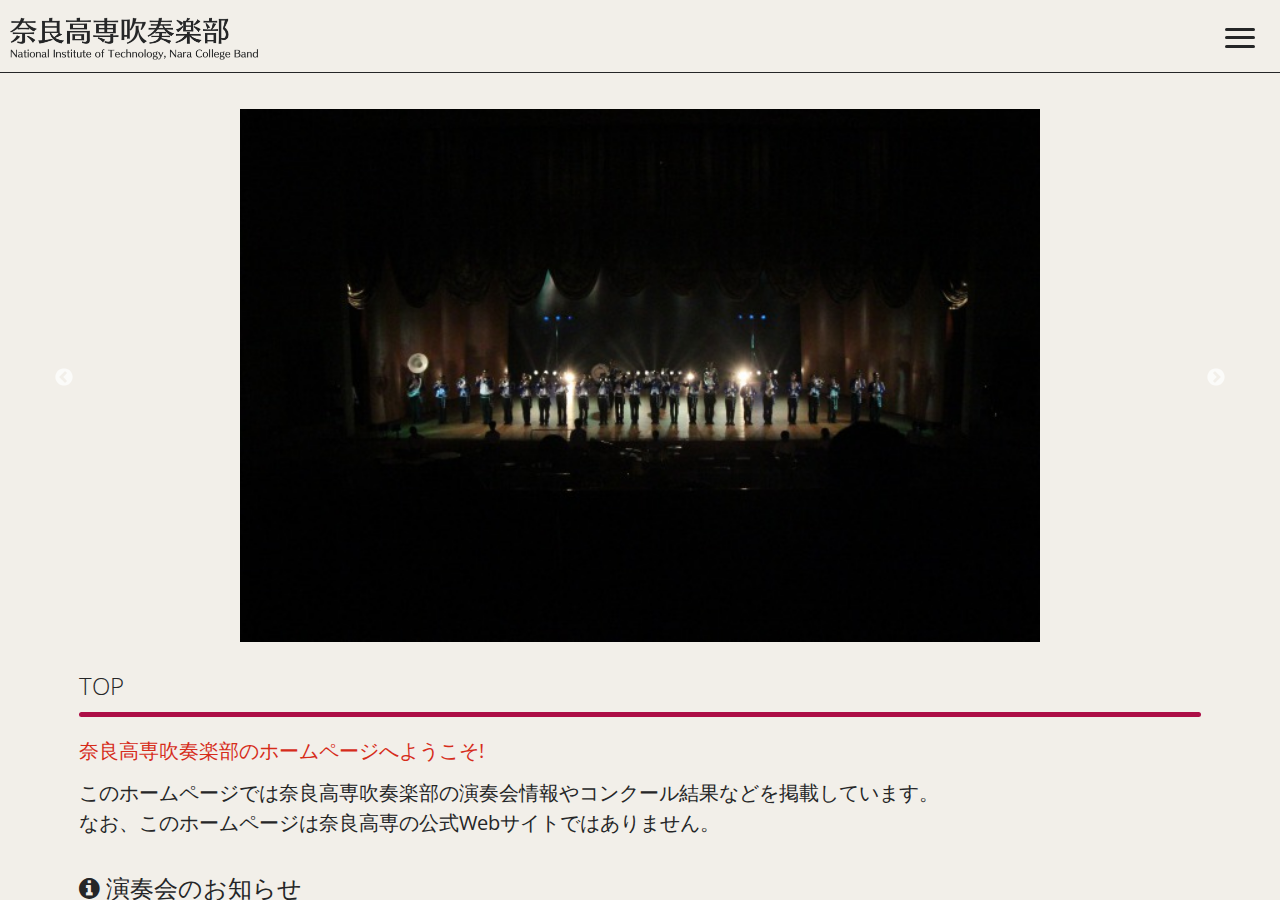
<file: index.html>
<!DOCTYPE html>
<html lang="ja">
    <head>
        <meta charset="utf-8">
        <!-- <base href="https://nitncwind.org/"> -->
        <meta http-equiv="X-UA-Compatible" content="IE=edge">
        <meta name="viewport" content="width=device-width, initial-scale=1">
        <!-- The above 3 meta tags *must* come first in the head; any other head content must come *after* these tags -->
        <title>奈良高専吹奏楽部</title>

        <!-- Bootstrap -->
        <link href="css/bootstrap.css" rel="stylesheet">

        <!-- custom css -->
        <link href="css/style.css" rel="stylesheet">

        <!-- Font Awesome(CDN) -->
        <link href="https://stackpath.bootstrapcdn.com/font-awesome/4.7.0/css/font-awesome.min.css" rel="stylesheet">
        
        <!-- JS -->
        <link rel="stylesheet" type="text/css" href="js/slick/slick.css"/>
		<link rel="stylesheet" href="js/slick/slick-theme.css" type="text/css">
        <!-- <script type="text/javascript" src="http://code.jquery.com/jquery-3.1.0.min.js"></script> -->

        
        <!-- HTML5 shim and Respond.js for IE8 support of HTML5 elements and media queries -->
        <!-- WARNING: Respond.js doesn't work if you view the page via file:// -->
        <!--[if lt IE 9]>
        <script src="https://oss.maxcdn.com/html5shiv/3.7.3/html5shiv.min.js"></script>
        <script src="https://oss.maxcdn.com/respond/1.4.2/respond.min.js"></script>
        <![endif]-->
    </head>
    <body>
        <link href='https://fonts.googleapis.com/css?family=Open+Sans:400,700' rel='stylesheet' type='text/css'>
        <div class="menu-screen">
            <div class="menu-navbar"></div>
            <div class="list">
                <div class="item col-lg-12">
                    <div class="contents-main">
                        <div class="col-lg-12">
                            <ul class="slider">
                                <li><img class="img-fluid" src="img/top/top1.JPG"></a></li>
                                <li><img class="img-fluid" src="img/top/top2.JPG"></a></li>
                                <li><img class="img-fluid" src="img/top/top3.JPG"></a></li>
                            </ul>
                            <h3>TOP</h3>
                            <span></span>
                            <p class="text-danger">奈良高専吹奏楽部のホームページへようこそ!</p>
                            <p>
                                このホームページでは奈良高専吹奏楽部の演奏会情報やコンクール結果などを掲載しています。
                                <br>なお、このホームページは奈良高専の公式Webサイトではありません。
                            </p>
                        </div>
                            <br>
                        <div class="col-lg-12">
                            <h3><div class="fa fa-info-circle fw"></div> 演奏会のお知らせ</h3>
                            <span></span>
                            <div class="custom-column">
                                <!-- <h4><i class="fa fa-music fw"></i> 第51回定期演奏会</h4><br> -->
                                <div class="panel panel-info">
                                    <!-- <div class="panel-heading"> -->
                                        <h3><i class="fa fa-music fw"></i> 第51回定期演奏会</h3>
                                    <!-- </div> -->
                                    <div class="panel-body">
                                        <div class="col-lg-4">
                                            <h4>日時：2018年9月15日(土)<br>&emsp;&emsp;&emsp;17:30開場</h4><br>
                                            <h4>入場料：<strong>無料</strong></h4><br>
                                            <h4>会場：DMG MORIやまと郡山城ホール</h4>
                                        </div>
                                        <div class="col-lg-8">
                                            <iframe src="https://www.google.com/maps/embed?pb=!1m18!1m12!1m3!1d3282.115068578407!2d135.78008986336684!3d34.65179681599424!2m3!1f0!2f0!3f0!3m2!1i1024!2i768!4f13.1!3m3!1m2!1s0x60013a8d2ee4af33%3A0x7633409ce16f37a5!2zRE1HIE1PUkkg44KE44G-44Go6YOh5bGx5Z-O44Ob44O844Or!5e0!3m2!1sja!2sjp!4v1523313827674" width="100%" height="450" frameborder="0" style="border:0" allowfullscreen></iframe>
                                        </div>
                                        <!-- <div class="col-lg-4">
                                            <img src="img/50th.jpg">
                                        </div> -->
                                    </div>
                                </div>
                            </div>
                        </div>
                            <br>
                        <div class="row">
                            <div class="col-lg-6">
                                <h3><i class="fa fa-twitter fw"></i> Twitter</h3>
                                <span></span><br>
                                <a class="twitter-timeline" height="600px"data-border-color="#0000cd" href="https://twitter.com/NITNC_Band">Tweets by NITNC_Band</a> <script async src="https://platform.twitter.com/widgets.js" charset="utf-8"></script>
                            </div>
                            <div class="col-lg-6">
                                <h3><i class="fa fa-envelope fw"></i> 更新情報</h3>
                                <span></span><br>
                                <div class="bs-component">
                                    <div class="list-group">
                                        <div class="list-group-item">
                                            <h4 class="list-group-item-heading">2018/05/10</h4>
                                            <p class="list-group-item-text">サイトをリニューアルしました</p>
                                        </div>
                                        <div class="list-group-item">
                                            <h4 class="list-group-item-heading">2017/05/31</h4>
                                            <p class="list-group-item-text">Twitter,Concertsを更新しました</p>
                                        </div>
                                        <div class="list-group-item">
                                            <h4 class="list-group-item-heading">2017/04/10</h4>
                                            <p class="list-group-item-text">Home,Concertsを更新しました</p>
                                        </div>
                                        <div class="list-group-item">
                                            <h4 class="list-group-item-heading">2017/03/31</h4>
                                            <p class="list-group-item-text">Concertsを更新しました</p>
                                        </div>
                                        <div class="list-group-item">
                                            <h4 class="list-group-item-heading">2017/03/27</h4>
                                            <p class="list-group-item-text">Home,Concertsを更新しました</p>
                                        </div>
                                    </div>
                                </div>
                            </div>
                        </div>
                        <br>
                    </div>

                    <!-- footer -->
                    <!-- 西暦取得(JavaScript) -->
                    <script>
                        var now = new Date();
                        var year = now.getFullYear();
                    </script>
                    <div class="col-lg-12">
                    <footer class="footer">
                        <div class="container">
                            <span class="text-muted">
                                &copy;2014-<script>document.write(year);</script> 奈良高専吹奏楽部
                            </span>
                            
                        </div>
                    </footer>
                </div>

                </div>
                
                <div class="title-logo">
                    <a href="/"><img src="img/logo2.png"></a>
                </div>
            </div>
            <div class="circle"></div>
            <div class="menu">
                <ul>
                    <li><a class="link" href="index.html">HOME</a></li>
                    <li><a class="link" href="about.html">About</a></li>
                    <li><a class="link" href="concours.html">Concours</a></li>
                    <li><a class="link" href="link.html">Link</a></li>
                </ul>
            </div>                  
            <div class="menu-burger">
                <div class="x"></div>
                <div class="y"></div>
                <div class="z"></div>
            </div>
            

        </div>
        <br><br><br><br><br><br>
    

        <!-- JavaScript -->
        <script src="https://ajax.googleapis.com/ajax/libs/jquery/3.1.0/jquery.min.js"></script>
        <!-- <script type="text/javascript" src="https://code.jquery.com/jquery-3.1.0.min.js"></script> -->
        <!-- <script src="slick.js" type="text/javascript"></script> -->
        <script src="js/script.js"></script>
        <script type="text/javascript" src="js/slick/slick.min.js"></script>
        <script src="js/bootstrap.min.js"></script>
    </body>
    <!-- <script src="js/script_images.js"></script> -->
    <script type="text/javascript">
        $(document).ready(function(){
            $('.slider').slick({
                // アクセシビリティ。左右ボタンで画像の切り替えをできるかどうか
                accessibility: true,
                // 自動再生。trueで自動再生される。
                autoplay: true,
                // 自動再生で切り替えをする時間
                autoplaySpeed: 3000,
                // 自動再生や左右の矢印でスライドするスピード
                speed: 400,
                // 切り替えのアニメーション。ease,linear,ease-in,ease-out,ease-in-out
                cssEase: 'ease',
            });
        });
    </script>

    <!-- jQuery (necessary for Bootstrap's JavaScript plugins) -->
    <!-- <script src="https://ajax.googleapis.com/ajax/libs/jquery/1.12.4/jquery.min.js"></script> -->
    <!-- Include all compiled plugins (below), or include individual files as needed -->
    <!-- <script src="js/bootstrap.min.js"></script> -->
  </body>
</html>
</file>
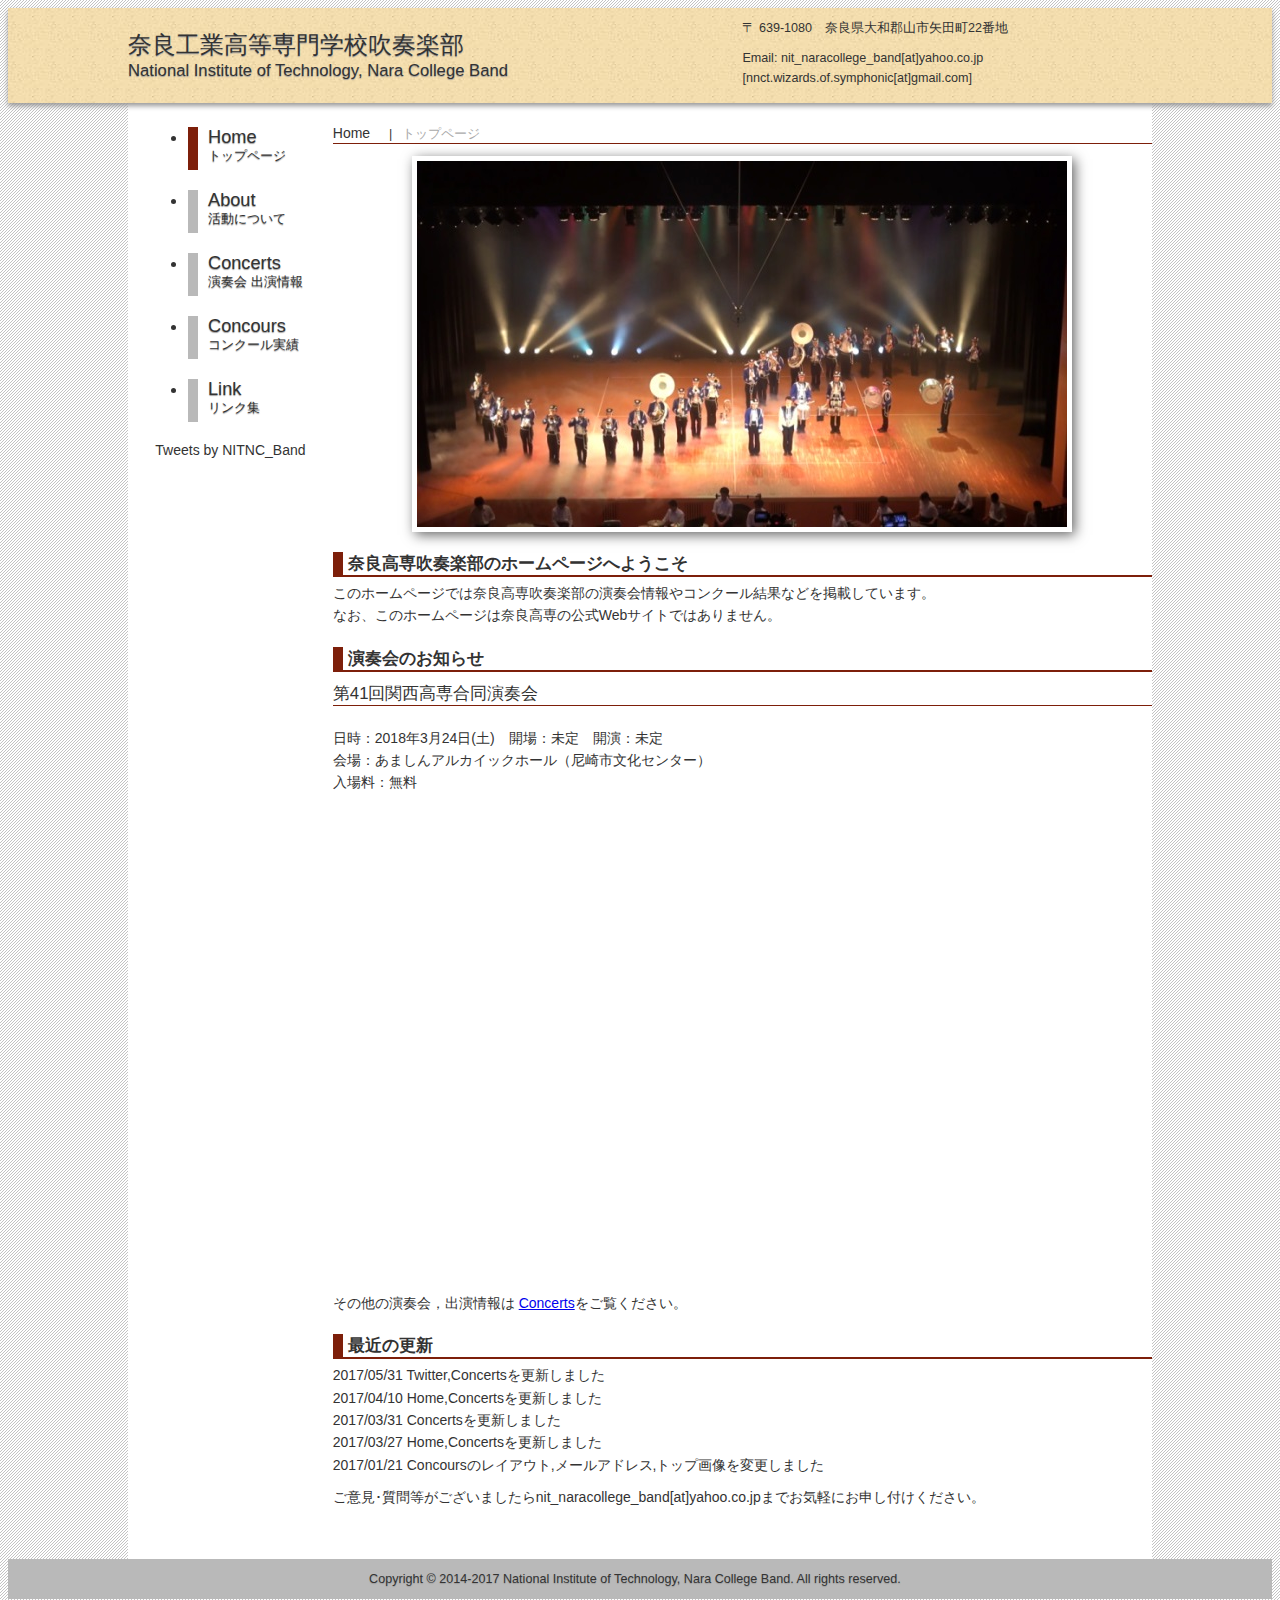
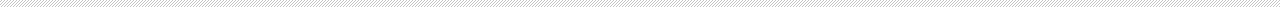
<file: old/gen1/index.html>
﻿<!DOCTYPE html PUBLIC "-//W3C//DTD XHTML 1.0 Strict//EN" "http://www.w3.org/TR/xhtml1/DTD/xhtml1-strict.dtd">
<html xmlns="http://www.w3.org/1999/xhtml">
	<head>
		<meta name="description" content="こちらは国立奈良工業高等専門学校吹奏楽部のホームページです。このホームページは奈良高専の公式Webサイトではありません。" />
		<meta name="keywords" content="奈良高専吹奏楽部,奈良高専,国立奈良工業高等専門学校,高専,吹奏楽部,nnct,nnctwind,nit-nara" />
		<meta http-equiv="content-type" content="text/html; charset=utf-8" />
		<title>奈良高専吹奏楽部</title>
		<link rel="stylesheet" type="text/css" href="http://yui.yahooapis.com/3.14.1/build/cssreset/cssreset-min.css" />
		<link href="css/style.css" rel="stylesheet" type="text/css"/>
	</head>
	<body>
		<div id="headbg">
			<div id="header">
				<div id="logo">
					<a href="index.html"><h1>奈良工業高等専門学校吹奏楽部 
						<span>National Institute of Technology, Nara College Band</span>
					</h1></a>
				</div>
				<div id="address">
					<p>&#12306 639-1080　奈良県大和郡山市矢田町22番地 </p>
					<p>Email: nit_naracollege_band[at]yahoo.co.jp  [nnct.wizards.of.symphonic[at]gmail.com]</p>
				</div>
			</div>
		</div>
		<div id="wrapper">
            <div id="menu">
				<ul>
					<li class="current">
						<a href="index.html">Home
							<span>トップページ</span>
						</a>
					</li>
					<li>
						<a href="about.html">About
							<span>活動について</span>
						</a>
					</li>
					<li>
						<a href="concerts.html">Concerts
							<span>演奏会 出演情報</span>
						</a>
					</li>
					<li>
						<a href="concours.html">Concours
							<span>コンクール実績</span>
						</a>
					</li>
					<!--<li>
						<a href="schedule.html">Schedule
							<span>今後の予定</span>
						</a>
					</li>-->
					<li>
						<a href="link.html">Link
							<span>リンク集</span>
						</a>
					</li>
				</ul>
                                <a class="twitter-timeline" height="600px"data-border-color="#0000cd" href="https://twitter.com/NITNC_Band">Tweets by NITNC_Band</a> <script async src="//platform.twitter.com/widgets.js" charset="utf-8"></script>
                                
                        
			</div>
			<div id="main">
               	<h2>Home
					<span>トップページ</span>
				</h2>
                                <img src="img/top.jpg" alt="banner" class="banner" />
				<h3>奈良高専吹奏楽部のホームページへようこそ</h3>
                                <p>このホームページでは奈良高専吹奏楽部の演奏会情報やコンクール結果などを掲載しています。<br>
				なお、このホームページは奈良高専の公式Webサイトではありません。</p>
                                <p>
                                </p>



				<h3>演奏会のお知らせ</h3>

				<h4>第41回関西高専合同演奏会</h4><br>
				<p>日時：2018年3月24日(土)　開場：未定　開演：未定<br />
				会場：あましんアルカイックホール（尼崎市文化センター）<br>
 			 	入場料：無料<br>
				</p>
				<iframe src="https://www.google.com/maps/embed?pb=!1m18!1m12!1m3!1d3279.3681724646794!2d135.4182049508579!3d34.72111298033323!2m3!1f0!2f0!3f0!3m2!1i1024!2i768!4f13.1!3m3!1m2!1s0x6000efa894acb11b%3A0x13106ba6f6befe8f!2z5YWs55uK6LKh5Zuj5rOV5Lq65bC85bSO5biC57eP5ZCI5paH5YyW44K744Oz44K_44O8!5e0!3m2!1sja!2sjp!4v1490857371462" width="640" height="480" frameborder="0" style="border:0" allowfullscreen></iframe>
                                <br />
				<p>その他の演奏会，出演情報は <a href="concerts.html">Concerts</a>をご覧ください。</p>





		<h3>最近の更新</h3>
		<p>
		2017/05/31 Twitter,Concertsを更新しました<br>
                2017/04/10 Home,Concertsを更新しました<br>
                2017/03/31 Concertsを更新しました<br />
                2017/03/27 Home,Concertsを更新しました<br />
                2017/01/21 Concoursのレイアウト,メールアドレス,トップ画像を変更しました<br />
                <!--
		2016/08/28 Home,Concerts,Concoursを更新しました<br />	
		2016/07/19 Concertsを更新しました<br />	
		2016/04/13 Home,Concertsを更新しました<br />
		2016/03/04 第39回関西高専合同演奏会の情報を追加しました<br />
		2015/09/10 Concoursを更新しました<br />
		2015/08/05 Home,Concerts,Linkを更新しました
		2015/04/11 サーバを移行しました<br />
		2014/11/27 Scheduleを更新しました<br />
		2014/10/13 Scheduleを更新しました
		2014/08/10 About,Concerts,Concours,Scheduleを更新しました<br />
		2014/06/24 第47回定期演奏会の情報を追加しました<br />
		2014/06/06 Scheduleを更新しました<br />
		2014/05/06 Scheduleを更新しました<br />
		2014/04/24 サイトのリニューアルを行いました<br />
                -->
		</p>
				<p>ご意見･質問等がございましたらnit_naracollege_band[at]yahoo.co.jpまでお気軽にお申し付けください。</p>
			</div>
		</div>
		<div id="footbg">
			<div id="footer">
				<p>Copyright © 2014-2017 National Institute of Technology, Nara College Band. All rights reserved.</p>
			</div>
		</div>
	</body>
</html>
</file>
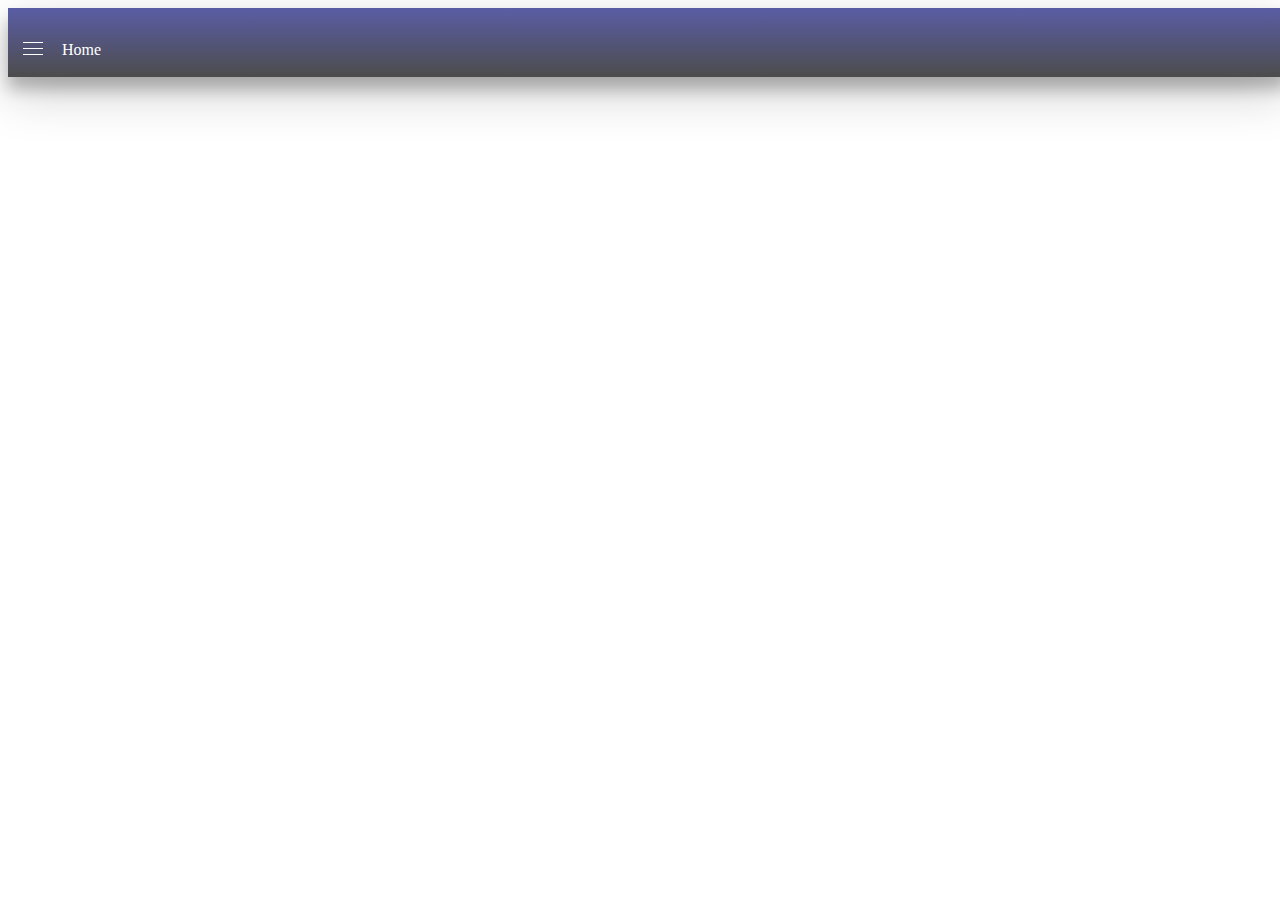
<file: t.html>
<!DOCTYPE html>
<html lang="en">
<head>
    <meta charset="UTF-8">
    <meta name="viewport" content="width=device-width, initial-scale=1.0">
    <meta http-equiv="X-UA-Compatible" content="ie=edge">
    <title>Document</title>

    <!-- <script src="js/script.js"></script> -->
    
    <style>
    body {
  /* background: teal; */
  height: 100%;
  width: 100%;
  font: 300 18px/18px Roboto
}

*,
:after,
:before {
  box-sizing: border-box
}

.clearfix:after,
.clearfix:before {
  content: '';
  display: table
}

.clearfix:after {
  clear: both;
  display: block
}

.mobile-wrap {
  margin: auto;
  /* width: 300px; */
  /* height: 534px; */
  width: 100%;
  height: 100%;
  overflow: hidden;
  position: relative;
  background: url(https://raw.githubusercontent.com/khadkamhn/secret-project/master/img/background.jpg) center no-repeat;
  box-shadow: 0 12px 15px 0 rgba(0, 0, 0, .24), 0 17px 50px 0 rgba(0, 0, 0, .19)
}

.mobile-wrap:before {
  top: 0;
  left: 0;
  right: 0;
  bottom: 0;
  content: '';
  position: absolute;
  background: rgba(90, 93, 165, .8);
  background: linear-gradient(to bottom, rgba(90, 93, 165, 1), rgba(0, 0, 0, .7))
}

.mobile {
  z-index: 99;
  color: #fff;
  height: 100%;
  padding: 15px;
  position: relative
}

.mobile .header {
  clear: both;
  overflow: hidden;
  padding-top: 15px;
    position:relative
}

.mobile .header>span {
  font-size: 24px;
  min-width: 24px
}

.mobile .header>.title {
  font-size: 16px;
  line-height: 24px;
  margin-left: 15px
}

.mobile .header .pull-left {
  float: left
}

.mobile .header .pull-right {
  float: right
}
.mobile .header .ion-ios-search{
    z-index:999;
    position:relative;
}

.mobile .header .ion-ios-arrow-back {
  min-width: 25px
}

.mobile .header .ion-ios-navicon>i {
  height: 1px;
  width: 20px;
  margin-top: 5px;
  background: #fff;
  position: relative;
  display: inline-block
}

.mobile .header .ion-ios-navicon>i:after,
.mobile .header .ion-ios-navicon>i:before {
  content: '';
  width: inherit;
  height: inherit;
  position: absolute;
  background: inherit
}

.mobile .header .ion-ios-navicon>i:before {
  bottom: 12px
}

.mobile .header .ion-ios-navicon>i:after {
  bottom: 6px
}
.mobile .header .search{
    right:0;
    bottom:0;
    position:absolute;
}
.mobile .header .search input{
    width:0;
    color:#fff;
    height:24px;
    border:none;
    font-size:16px;
    max-width:150px;
    font-weight:300;
    padding-right:30px;
    font-family:inherit;
    background:transparent;
    transition:all .3s ease-in-out 0s;
    border-bottom:1px solid transparent;
    -webkit-appearance:textfield;
}
.mobile .header .search input:focus{
    outline:none;
}
.mobile .header .search input::-webkit-search-decoration,
.mobile .header .search input::-webkit-search-cancel-button {
    -webkit-appearance:none;
}
.mobile .header .search .search-visible{
    width:100%;
    border-bottom-color:#aaa;
}
.nav {
  right: 15px;
  z-index: 20;
  width: 45px;
  bottom: 15px;
  height: 45px;
  display: block;
  position: absolute;
  line-height: 45px;
  border-radius: 50%;
  box-shadow: 0 0 5px 0 rgba(0, 0, 0, .75)
}

.mask {
  z-index: 21;
  color: #fff;
  width: inherit;
  height: inherit;
  cursor: pointer;
  font-size: 28px;
  text-align: center;
  border-radius: 50%;
  position: absolute;
  background: #f23363;
  transition: all .1s ease-in-out 0s
}

.nav.active .mask {
  background: #cf0e3f;
  transform: rotate(-135deg)
}

.nav:after {
  top: 0;
  left: 0;
  content: '';
  width: inherit;
  height: inherit;
  border-radius: 50%;
  position: absolute;
  background: #f23363;
  transition: all .1s ease-in-out 0s
}

.nav.active:after {
  top: -125px;
  left: -125px;
  width: 350px;
  height: 350px
}

.nav-item {
  top: 0;
  left: 0;
  z-index: 19;
  width: 45px;
  height: 45px;
  color: #fff;
  font-size: 24px;
  transform: none;
  line-height: 45px;
  border-radius: 50%;
  position: absolute;
  text-align: center;
  transition: all .3s cubic-bezier(.68, 1.55, .265, 1)
}

.nav.active .nav-count-1 {
  transform: translate(10px, -100px)
}

.nav.active .nav-count-2 {
  transform: translate(-35px, -80px)
}

.nav.active .nav-count-3 {
  transform: translate(-80px, -45px)
}

.nav.active .nav-count-4 {
  transform: translate(-100px, 0)
}

.pull-left {
  float: left
}

.pull-right {
  float: right
}

.html,
.invisible {
  display: none
}

.html.visible,
.visible {
  display: block
}

.sidebar .sidebar-content,
.sidebar .sidebar-overlay {
  top: 0;
  left: 0;
  bottom: 0;
  position: absolute;
  transition: all .3s ease-in-out 0s
}

.sidebar .sidebar-overlay {
  right: 0;
  opacity: 0;
  width: 100%;
  z-index: 999;
  transform: scale(0);
  background: rgba(0, 0, 0, .4)
}

.sidebar .sidebar-content {
  width: 80%;
  color: #333;
  padding: 15px;
  z-index: 9999;
  background: #fff;
  transform: translateX(-100%)
}

.sidebar.active .sidebar-content {
  transform: translateX(0)
}

.sidebar.active .sidebar-overlay {
  opacity: 1;
  transform: scale(1)
}

.sidebar .sidebar-content .top-head .name {
  font-size: 28px;
  font-weight: 400;
  margin-bottom: 5px
}

.sidebar .sidebar-content .top-head .email {
  font-size: 13px;
  margin-bottom: 50px
}

.sidebar .sidebar-content .nav-left>a {
  color: #333;
  display: block;
  font-size: 16px;
  padding: 10px 0;
  line-height: 24px;
  vertical-align: top;
  text-decoration: none
}

.sidebar .sidebar-content .nav-left>a>span {
  color: #aaa;
  font-size: 24px;
  min-width: 40px;
  display: inline-block
}

.html.chats,
.html.search,
.html.compose,
.html.credits,
.html.settings,
.html.welcome {
  margin-top: 50px
}

.on-off {
  display: none
}

.on-off+label {
  width: 30px;
  height: 10px;
  position: relative;
  border-radius: 5px;
  background: #dedee0;
  display: inline-block;
  transition: all .3s ease-in-out 0s
}

.on-off+label:after {
  left: 0;
  top: -2px;
  width: 15px;
  content: '';
  height: 15px;
  position: absolute;
  border-radius: 50%;
  background: #bebdc2;
  transition: all .3s ease-in-out 0s
}

.on-off:checked+label {
  background: #fd99b3
}

.on-off:checked+label:after {
  left: 15px;
  background: #fb3666
}

.btn {
  color: #eee;
  width: 100%;
  border: none;
  font-size: 16px;
  padding: 12px 24px;
  background: #cf0e3f;
  border-radius: 30px
}
.search .title{
    font-size:24px;
}
.search .title p{
    margin:0;
    font-size:16px;
    line-height:18px;
}
.welcome .datetime .date,
.welcome .datetime .day {
  margin-bottom: 15px
}

.welcome .datetime .day {
  font-size: 28px;
  -webkit-animation-duration: .2s;
  animation-duration: .2s
}

.welcome .datetime .date {
  -webkit-animation-duration: .35s;
  animation-duration: .35s
}

.forecast {
  margin-top: 30px
}

.forecast .temperature {
  text-align: right
}

.forecast .datetime .day,
.forecast .temperature .unit {
  font-size: 28px;
  min-height: 33px
}

.forecast .datetime .date,
.forecast .temperature .location {
  color: #ccc;
  font-size: 12px
}

.forecast .temperature .unit>i {
  top: -2px;
  font-style: normal;
  position: relative
}

.forecast .animated {
  -webkit-animation-duration: .2s;
  animation-duration: .2s
}

.alarm-list {
  margin-top: 50px
}

.alarm-list .note {
  padding: 10px 0
}

.alarm-list .note:nth-child(1) {
  -webkit-animation-duration: .2s;
  animation-duration: .2s
}

.alarm-list .note:nth-child(2) {
  -webkit-animation-duration: .3s;
  animation-duration: .3s
}

.alarm-list .note:nth-child(3) {
  -webkit-animation-duration: .4s;
  animation-duration: .4s
}

.alarm-list .note .time {
  min-width: 35px;
  margin-right: 30px
}

.alarm-list .note .time>.shift,
.alarm-list .note .to-do>.subject {
  color: #ccc;
  font-size: 11px
}

.alarm-list .note .time {
  text-align: center
}

.alarm-list .note .to-do>.title {
  font-size: 14px
}

.alarm-list .note:not(:last-child) {
  position: relative
}

.alarm-list .note:not(:last-child):before {
  bottom: 0;
  width: 82%;
  content: '';
  right: -15px;
  position: absolute;
  border-bottom: 1px solid rgba(170, 170, 170, .5)
}

.user-list .user {
  width: 30px;
  height: 30px;
  margin: 4px;
  overflow: hidden;
  border-radius: 50%;
  display: inline-block;
  border: 1px solid #bbb
}

.user-list .user>img {
  width: 100%
}

.compose .forms .group {
  margin-bottom: 15px
}

.compose .forms .group>label {
  padding: 6px 0;
  min-width: 40px;
  display: inline-block
}

.compose .forms .group>label>span {
  min-width: 20px;
  display: inline-block
}

.compose .forms .group input,
.compose .forms .group textarea {
  color: #fff;
  border: none;
  resize: none;
  min-width: 185px;
  background: 0 0;
  padding: 5px 10px 1px;
  border-bottom: 1px solid rgba(170, 170, 170, .6)
}

.compose .forms .visible {
  width: 100%;
  display: block!important
}

.compose .forms .action {
  margin-top: 50px
}

.compose .forms .group:nth-child(1) {
  -webkit-animation-duration: .1s;
  animation-duration: .1s
}

.compose .forms .group:nth-child(2) {
  -webkit-animation-duration: .2s;
  animation-duration: .2s
}

.compose .forms .group:nth-child(3) {
  -webkit-animation-duration: .3s;
  animation-duration: .3s
}

.compose .forms .group:nth-child(4) {
  -webkit-animation-duration: .4s;
  animation-duration: .4s
}

.chats .tabs-list {
  margin-bottom: 15px
}

.chats .tabs-list .tab {
  float: left;
  color: #aaa;
  font-size: 12px;
  font-weight: 400;
  margin-right: 15px;
  padding-bottom: 2px;
  text-decoration: none;
  text-transform: uppercase;
  border-bottom: 2px solid transparent
}

.chats .tabs-list .tab.active,
.chats .tabs-list .tab:hover {
  color: #fff;
  border-bottom: 2px solid
}

.chats .active-users .user {
  padding: 5px 0;
  cursor: default
}

.chats .active-users .photo {
  width: 40px;
  height: 40px;
  overflow: hidden;
  border-radius: 50%;
  border: 2px solid #fff;
  box-shadow: 0 3px 2px rgba(0, 0, 0, .4)
}

.chats .active-users .photo img {
  width: 100%
}

.chats .active-users .desc {
  margin-left: 15px
}

.chats .active-users .desc p {
  margin: 0;
  font-size: 14px
}

.chats .active-users .desc .name {
  font-weight: 400
}

.chats .active-users .desc .position {
  color: #aaa;
  font-size: 12px
}

.chats .active-users .user .idle {
  height: 40px;
  position: relative
}

.chats .active-users .user .idle>span {
  top: 50%;
  right: 0;
  width: 15px;
  height: 15px;
  margin-top: -7.5px;
  position: absolute;
  border-radius: 50%;
  display: inline-block;
  border: 1px solid #fff
}

.chats .active-users .user .idle>.online {
  background: #2ecc71
}

.chats .active-users .user .idle>.offline {
  background: #95a5a6
}

.chats .active-users .user .idle>.away {
  background: #f2ca27
}

.chats .active-users .user:nth-child(1) {
  -webkit-animation-duration: .18s;
  animation-duration: .18s
}

.chats .active-users .user:nth-child(2) {
  -webkit-animation-duration: .25s;
  animation-duration: .25s
}

.chats .active-users .user:nth-child(3) {
  -webkit-animation-duration: .35s;
  animation-duration: .35s
}

.chats .active-users .user:nth-child(4) {
  -webkit-animation-duration: .4s;
  animation-duration: .4s
}

.chats .active-users .user:nth-child(5) {
  -webkit-animation-duration: .5s;
  animation-duration: .5s
}

.chats .active-users .user:nth-child(6) {
  -webkit-animation-duration: .6s;
  animation-duration: .6s
}

.chats .active-users .user .idle>span:before {
  right: 20px;
  bottom: -2px;
  display: none;
  padding: 0 5px;
  font-size: 12px;
  position: absolute;
  border-radius: 2px;
  content: attr(class);
  background: rgba(0, 0, 0, .4);
  text-transform: capitalize
}

.chats .active-users .user:hover .idle>span:before {
  display: block;
  -webkit-animation: fadeInRight .4s;
  animation: fadeInRight .4s
}

.profile {
  margin-top: 40px
}

.profile .photo {
  margin: auto;
  width: 150px;
  height: 150px;
  overflow: hidden;
  position: relative;
  border-radius: 50%;
  border: 6px solid #ccc
}

.profile .photo img {
  width: 100%;
  border-radius: 50%;
  transition: all .2s ease-in-out 0s
}

.profile .photo .social {
  top: 50%;
  left: 50%;
  width: 30px;
  z-index: 99;
  height: 30px;
  margin-top: -15px;
  margin-left: -15px;
  position: absolute;
  transform: scale(0);
  transition: all .4s ease-in-out 0s
}

.profile .photo .social .soc-item {
  top: 0;
  left: 0;
  z-index: 19;
  width: 35px;
  height: 35px;
  color: #eee;
  font-size: 24px;
  transform: none;
  line-height: 35px;
  border-radius: 50%;
  position: absolute;
  text-align: center;
  transition: all .3s cubic-bezier(.68, 1.55, .265, 1)
}

.profile .photo .social .soc-item:hover {
  color: #fff
}

.profile .photo:after {
  top: 0;
  left: 0;
  right: 0;
  bottom: 0;
  z-index: 0;
  content: '';
  position: absolute;
  border-radius: 50%;
  transform: scale(0);
  background: rgba(0, 0, 0, .2);
  transition: all .3s ease-in-out 0s
}

.profile .photo:hover img {
  transform: scale(.5) rotate(10deg)
}

.profile .photo:hover .social,
.profile .photo:hover:after {
  transform: scale(1)
}

.profile .photo:hover .social .soc-count-1 {
  transform: translate(0, -50px)
}

.profile .photo:hover .social .soc-count-2 {
  transform: translate(-35px, -35px)
}

.profile .photo:hover .social .soc-count-3 {
  transform: translate(-50px, 0)
}

.profile .photo:hover .social .soc-count-4 {
  transform: translate(-35px, 35px)
}

.profile .photo:hover .social .soc-count-5 {
  transform: translate(0, 50px)
}

.profile .photo:hover .social .soc-count-6 {
  transform: translate(35px, 35px)
}

.profile .photo:hover .social .soc-count-7 {
  transform: translate(50px, 0)
}

.profile .photo:hover .social .soc-count-8 {
  transform: translate(35px, -35px)
}

.profile .details .heading {
  padding: 5px;
  margin: 10px 0;
  text-align: center;
  border-radius: 15px;
  background: rgba(0, 0, 0, .4)
}

.profile .details .heading>.name {
  font-size: 18px;
  font-weight: 400;
  padding-right: 5px
}

.profile .details .heading>.position {
  font-size: 12px;
  padding-left: 5px;
  vertical-align: 1px;
  border-left: 1px solid
}

.profile .details .text {
  margin: 0;
  color: #ccc;
  line-height: 24px;
  text-align: center;
  -webkit-animation-duration: .4s;
  animation-duration: .4s
}

.setting-list {
  margin-left: -15px;
  margin-right: -15px
}

.setting-list .gear {
  padding: 10px 15px;
  font-size: 14px;
  font-weight: 400
}

.setting-list .gear:not(:last-child) {
  border-bottom: 1px solid rgba(170, 170, 170, .4)
}

.setting-list .gear>.action {
  color: #aaa
}

.setting-list .gear:nth-child(1) {
  -webkit-animation-duration: .1s;
  animation-duration: .1s
}

.setting-list .gear:nth-child(2) {
  -webkit-animation-duration: .2s;
  animation-duration: .2s
}

.setting-list .gear:nth-child(3) {
  -webkit-animation-duration: .3s;
  animation-duration: .3s
}

.setting-list .gear:nth-child(4) {
  -webkit-animation-duration: .4s;
  animation-duration: .4s
}

.setting-list .gear:nth-child(5) {
  -webkit-animation-duration: .5s;
  animation-duration: .5s
}

.setting-list .gear:nth-child(6) {
  -webkit-animation-duration: .6s;
  animation-duration: .6s
}

.credits .title {
  line-height: 24px;
  text-align: center
}

.credits .credit-ol {
  margin: 20px 0;
  counter-reset: credits
}

.credits .credit-li {
  line-height: 30px;
  position: relative;
  padding-left: 20px
}

.credits .credit-li:before {
  top: 0;
  left: 0;
  position: absolute;
  content: counter(credits);
  counter-increment: credits
}

.credits .credit-li:nth-child(1) {
  -webkit-animation-duration: .3s;
  animation-duration: .3s
}

.credits .credit-li:nth-child(2) {
  -webkit-animation-duration: .4s;
  animation-duration: .4s
}

.credits .credit-li:nth-child(3) {
  -webkit-animation-duration: .5s;
  animation-duration: .5s
}

.credits .credit-li:nth-child(4) {
  -webkit-animation-duration: .6s;
  animation-duration: .6s
}

.credits .credit-li:nth-child(5) {
  -webkit-animation-duration: .7s;
  animation-duration: .7s
}

.credits .credit-li:nth-child(6) {
  -webkit-animation-duration: .8s;
  animation-duration: .8s
}

.credits .credit-li a {
  color: inherit;
  text-decoration: none;
  padding: 1px 5px;
  border-radius: 13px;
  transition: all .6s ease-in-out 0s
}

.credits .credit-li:hover a {
  box-shadow: 150px 0 0 0 rgba(0, 0, 0, .4) inset
}

.credits .credit-li span {
  font-size: 13px
}

.credits .text {
  margin-top: 10px;
  line-height: 22px;
  text-align: center
}</style>
</head>
<body class="">
         
    <div class="mobile-wrap">
        <!-- <div class="mobile clearfix"> -->
        <div class="mobile clearfix">
            <div class="header">
                <span class="ion-ios-navicon pull-left"><i></i></span>
                <span class="title">Home</span>
                <span class="ion-ios-search pull-right"></span>
            </div>
            <div class="sidebar">
                <div class="sidebar-overlay"></div>
                <div class="sidebar-content">
                    <div class="top-head">
                        <div class="name">Mohan Khadka</div>
                        <div class="email">contact@mohankhadka.com.np</div>
                    </div>
                    <div class="nav-left">
                        <a href="#home"><span class="ion-ios-home-outline"></span> Home</a>
                        <a href="#alarm"><span class="ion-ios-list-outline"></span> Alarm</a>
                        <a href="#compose"><span class="ion-ios-compose-outline"></span> Compose</a>
                        <a href="#chats"><span class="ion-ios-chatboxes-outline"></span> Chats</a>
                        <a href="#profile"><span class="ion-ios-person-outline"></span> Profile</a>
                        <a href="#settings"><span class="ion-ios-gear-outline"></span> Settings</a>
                        <a href="#credits"><span class="ion-ios-information-outline"></span> Credits</a>
                    </div>
                </div>
            </div>
        </div>
    </div>
        <script src="https://ajax.googleapis.com/ajax/libs/jquery/3.1.0/jquery.min.js"></script>	
        <!-- <script src="js/script.js"></script> -->
        <script>
        $(function() {
            App.init();
        });
        var App = {
            init: function() {
                        this.datetime(), this.side.nav(), this.search.bar(), this.navigation(), this.hyperlinks(), setInterval("App.datetime();", 1e3)
            },
            datetime: function() {
                        var e = new Array("Sunday", "Monday", "Tuesday", "Wednesday", "Thursday", "Friday", "Saturday"),
                                    t = new Array("January", "February", "March", "April", "May", "June", "July", "August", "September", "October", "November", "December"),
                                    a = new Date,
                                    i = a.getYear();
                        1e3 > i && (i += 1900);
                        var s = a.getDay(),
                                    n = a.getMonth(),
                                    r = a.getDate();
                        10 > r && (r = "0" + r);
                        var l = a.getHours(),
                                    c = a.getMinutes(),
                                    h = a.getSeconds(),
                                    o = "AM";
                        l >= 12 && (o = "PM"), l > 12 && (l -= 12), 0 == l && (l = 12), 9 >= c && (c = "0" + c), 9 >= h && (h = "0" + h), $(".welcome .datetime .day").text(e[s]), $(".welcome .datetime .date").text(t[n] + " " + r + ", " + i), $(".welcome .datetime .time").text(l + ":" + c + ":" + h + " " + o)
            },
            title: function(e) {
                        return $(".header>.title").text(e)
            },
                    side: {
                        nav: function() {
                            this.toggle(), this.navigation()
                        },
                        toggle: function() {
                            $(".ion-ios-navicon").on("touchstart click", function(e) {
                                e.preventDefault(), $(".sidebar").toggleClass("active"), $(".nav").removeClass("active"), $(".sidebar .sidebar-overlay").removeClass("fadeOut animated").addClass("fadeIn animated")
                            }), $(".sidebar .sidebar-overlay").on("touchstart click", function(e) {
                                e.preventDefault(), $(".ion-ios-navicon").click(), $(this).removeClass("fadeIn").addClass("fadeOut")
                            })
                        },
                        navigation: function() {
                                    $(".nav-left a").on("touchstart click", function(e) {
                                                e.preventDefault();
                                                var t = $(this).attr("href").replace("#", "");
                                                $(".sidebar").toggleClass("active"), $(".html").removeClass("visible"), "home" == t || "" == t || null == t ? $(".html.welcome").addClass("visible") : $(".html." + t).addClass("visible"), App.title($(this).text())
                                    })
                        }
            },
            search: {
                        bar: function() {
                                    $(".header .ion-ios-search").on("touchstart click", function() {
                                                var e = ($(".header .search input").hasClass("search-visible"), $(".header .search input").val());
                                                return "" != e && null != e ? (App.search.html($(".header .search input").val()), !1) : ($(".nav").removeClass("active"), $(".header .search input").focus(), void $(".header .search input").toggleClass("search-visible"))
                                    }), $(".search form").on("submit", function(e) {
                                                e.preventDefault(), App.search.html($(".header .search input").val())
                                    })
                        },
                        html: function(e) {
                                    $(".search input").removeClass("search-visible"), $(".html").removeClass("visible"), $(".html.search").addClass("visible"), App.title("Result"), $(".html.search").html($(".html.search").html()), $(".html.search .key").html(e), $(".header .search input").val("")
                        }
            },
            navigation: function() {
                        $(".nav .mask").on("touchstart click", function(e) {
                                    e.preventDefault(), $(this).parent().toggleClass("active")
                        })
            },
            hyperlinks: function() {
                        $(".nav .nav-item").on("click", function(e) {
                                    e.preventDefault();
                                    var t = $(this).attr("href").replace("#", "");
                                    $(".html").removeClass("visible"), $(".html." + t).addClass("visible"), $(".nav").toggleClass("active"), App.title($(this).text())
                        })
            }
        };
            </script>

</body>
</html>
</file>
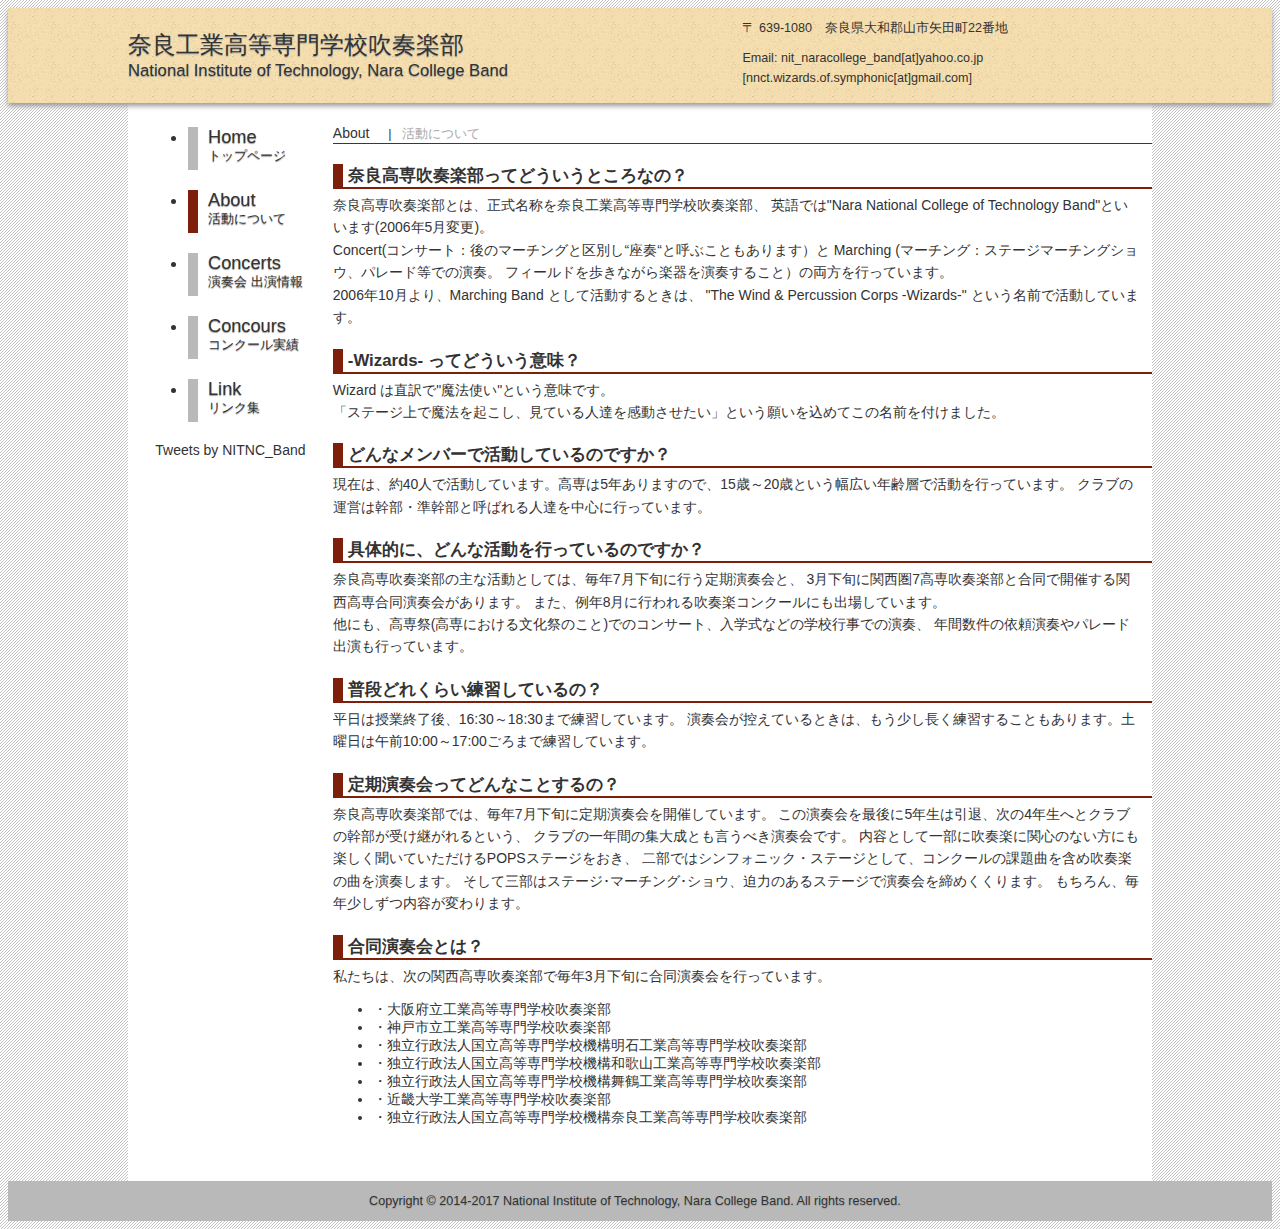
<file: old/gen1/about.html>
﻿<!DOCTYPE html PUBLIC "-//W3C//DTD XHTML 1.0 Strict//EN" "http://www.w3.org/TR/xhtml1/DTD/xhtml1-strict.dtd">
<html xmlns="http://www.w3.org/1999/xhtml">
	<head>
		<meta name="description" content="こちらは国立奈良工業高等専門学校吹奏楽部のホームページです。このホームページは奈良高専の公式Webサイトではありません。" />
		<meta name="keywords" content="奈良高専吹奏楽部,奈良高専,国立奈良工業高等専門学校,高専,吹奏楽部,nnct,nnctwind" />
		<meta http-equiv="content-type" content="text/html; charset=utf-8" />
		<title>奈良高専吹奏楽部 | About</title>
		<link rel="stylesheet" type="text/css" href="http://yui.yahooapis.com/3.14.1/build/cssreset/cssreset-min.css" />
		<link href="css/style.css" rel="stylesheet" type="text/css"/>
	</head>
	<body>
	<div id="headbg">
			<div id="header">
				<div id="logo">
					<a href="index.html"><h1>奈良工業高等専門学校吹奏楽部 
						<span>National Institute of Technology, Nara College Band</span>
					</h1></a>
				</div>
				<div id="address">
					<p>〒 639-1080　奈良県大和郡山市矢田町22番地 </p>
					<p>Email: nit_naracollege_band[at]yahoo.co.jp
                                        <br>[nnct.wizards.of.symphonic[at]gmail.com]</p>
				</div>
			</div>
		</div>
		<div id="wrapper">
			<div id="menu">
				<ul>
					<li>
						<a href="index.html">Home 
							<span>トップページ</span>
						</a>
					</li>
					<li class="current">
						<a href="about.html">About 
							<span>活動について</span>
						</a>
					</li>
					<li>
						<a href="concerts.html">Concerts
							<span>演奏会 出演情報</span>
						</a>
					</li>
					<li>
						<a href="concours.html">Concours 
							<span>コンクール実績</span>
						</a>
					</li>
					<!--<li>
						<a href="schedule.html">Schedule 
							<span>今後の予定</span>
						</a>
					</li>-->
					<li>
						<a href="link.html">Link 
							<span>リンク集</span>
						</a>
					</li>
				</ul>
                                <a class="twitter-timeline" height="600px"data-border-color="#0000cd" href="https://twitter.com/NITNC_Band">Tweets by NITNC_Band</a> <script async src="//platform.twitter.com/widgets.js" charset="utf-8"></script>
                                
			</div>
			<div id="main">
				<h2>About 
					<span>活動について</span>
				</h2>
				<h3>奈良高専吹奏楽部ってどういうところなの？</h3>
				<p>奈良高専吹奏楽部とは、正式名称を奈良工業高等専門学校吹奏楽部、 英語では"Nara National College of Technology Band"といいます(2006年5月変更)。 
					<br />Concert(コンサート：後のマーチングと区別し“座奏“と呼ぶこともあります）と Marching (マーチング：ステージマーチングショウ、パレード等での演奏。 フィールドを歩きながら楽器を演奏すること）の両方を行っています。 
					<br />2006年10月より、Marching Band として活動するときは、 "The Wind &amp; Percussion Corps -Wizards-" という名前で活動しています。 
				</p>
				<h3>-Wizards- ってどういう意味？</h3>
				<p>Wizard は直訳で"魔法使い"という意味です。 
					<br />「ステージ上で魔法を起こし、見ている人達を感動させたい」という願いを込めてこの名前を付けました。 
				</p>
				<h3>どんなメンバーで活動しているのですか？</h3>
				<p>現在は、約40人で活動しています。高専は5年ありますので、15歳～20歳という幅広い年齢層で活動を行っています。 クラブの運営は幹部・準幹部と呼ばれる人達を中心に行っています。</p>
				<h3>具体的に、どんな活動を行っているのですか？</h3>
				<p>奈良高専吹奏楽部の主な活動としては、毎年7月下旬に行う定期演奏会と、 3月下旬に関西圏7高専吹奏楽部と合同で開催する関西高専合同演奏会があります。 また、例年8月に行われる吹奏楽コンクールにも出場しています。 
					<br />他にも、高専祭(高専における文化祭のこと)でのコンサート、入学式などの学校行事での演奏、 年間数件の依頼演奏やパレード出演も行っています。 
				</p>
				<h3>普段どれくらい練習しているの？</h3>
				<p>平日は授業終了後、16:30～18:30まで練習しています。 演奏会が控えているときは、もう少し長く練習することもあります。土曜日は午前10:00～17:00ごろまで練習しています。</p>
				<h3>定期演奏会ってどんなことするの？</h3>
				<p>奈良高専吹奏楽部では、毎年7月下旬に定期演奏会を開催しています。 この演奏会を最後に5年生は引退、次の4年生へとクラブの幹部が受け継がれるという、 クラブの一年間の集大成とも言うべき演奏会です。 内容として一部に吹奏楽に関心のない方にも楽しく聞いていただけるPOPSステージをおき、 二部ではシンフォニック・ステージとして、コンクールの課題曲を含め吹奏楽の曲を演奏します。 そして三部はステージ･マーチング･ショウ、迫力のあるステージで演奏会を締めくくります。 もちろん、毎年少しずつ内容が変わります。</p>
				<h3>合同演奏会とは？</h3>
				<p>私たちは、次の関西高専吹奏楽部で毎年3月下旬に合同演奏会を行っています。</p>
				<ul class="list">
					<li>大阪府立工業高等専門学校吹奏楽部</li>
					<li>神戸市立工業高等専門学校吹奏楽部</li>
					<li>独立行政法人国立高等専門学校機構明石工業高等専門学校吹奏楽部</li>
					<li>独立行政法人国立高等専門学校機構和歌山工業高等専門学校吹奏楽部</li>
					<li>独立行政法人国立高等専門学校機構舞鶴工業高等専門学校吹奏楽部</li>
					<li>近畿大学工業高等専門学校吹奏楽部</li>
					<li>独立行政法人国立高等専門学校機構奈良工業高等専門学校吹奏楽部</li>
				</ul>
			</div>
		</div>
		<div id="footbg">
			<div id="footer">
				<p>Copyright © 2014-2017 National Institute of Technology, Nara College Band. All rights reserved.</p>
			</div>
		</div>
	</body>
</html>
</file>
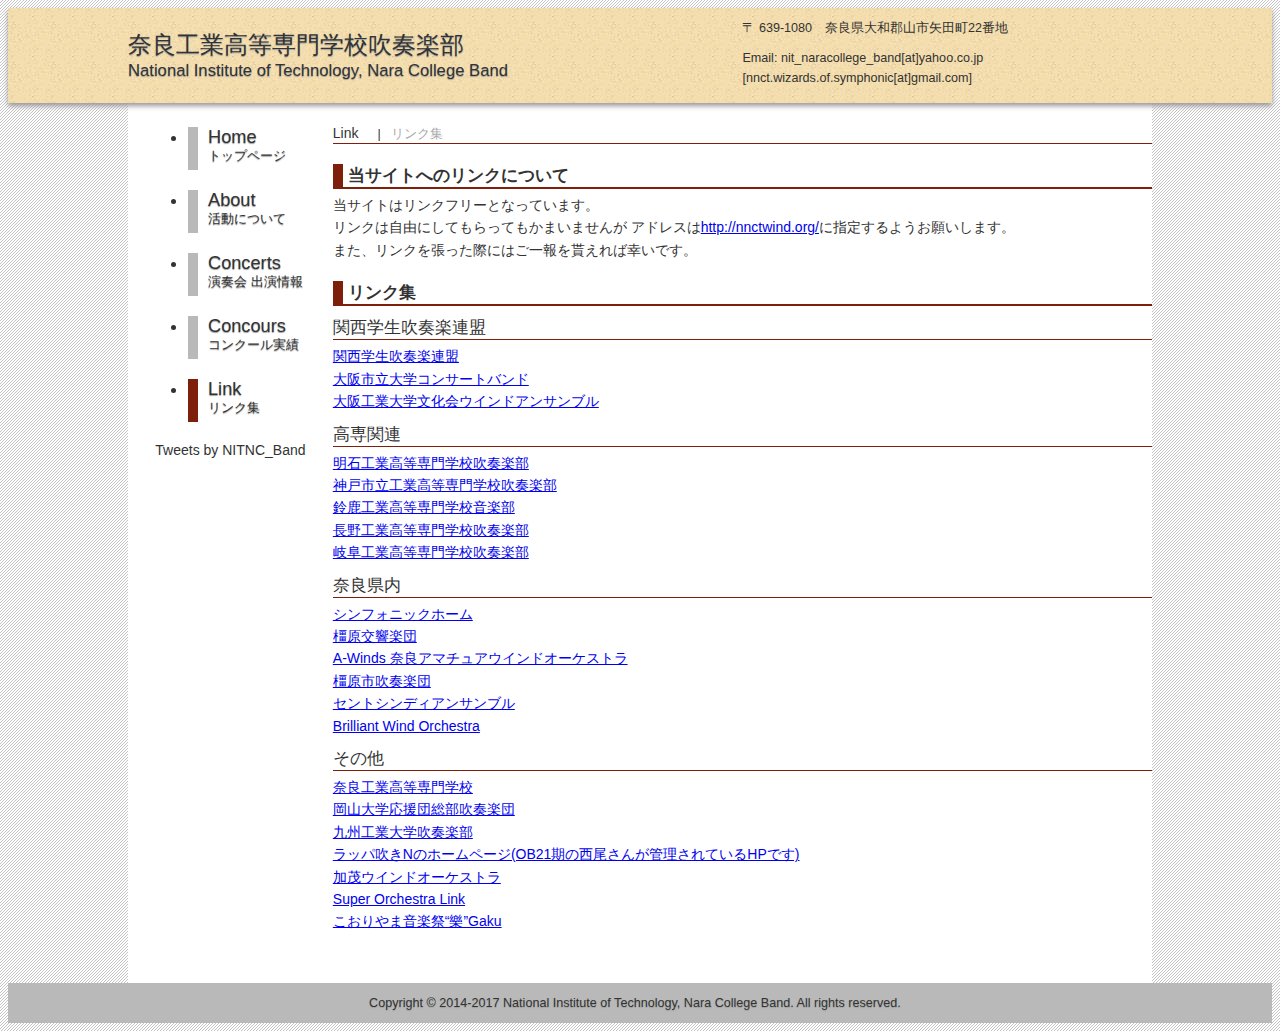
<file: old/gen1/link.html>
﻿<!DOCTYPE html PUBLIC "-//W3C//DTD XHTML 1.0 Strict//EN" "http://www.w3.org/TR/xhtml1/DTD/xhtml1-strict.dtd">
<html xmlns="http://www.w3.org/1999/xhtml">
	<head>
		<meta name="description" content="こちらは国立奈良工業高等専門学校吹奏楽部のホームページです。このホームページは奈良高専の公式Webサイトではありません。" />
		<meta name="keywords" content="奈良高専吹奏楽部,奈良高専,国立奈良工業高等専門学校,高専,吹奏楽部,nnct,nnctwind" />
		<meta http-equiv="content-type" content="text/html; charset=utf-8" />
		<title>奈良高専吹奏楽部 | Link</title>
		<link rel="stylesheet" type="text/css" href="http://yui.yahooapis.com/3.14.1/build/cssreset/cssreset-min.css" />
		<link href="css/style.css" rel="stylesheet" type="text/css"/>
	</head>
	<body>
		<div id="headbg">
			<div id="header">
				<div id="logo">
					<a href="index.html"><h1>奈良工業高等専門学校吹奏楽部 
						<span>National Institute of Technology, Nara College Band</span>
					</h1></a>
				</div>
				<div id="address">
					<p>&#12306 639-1080　奈良県大和郡山市矢田町22番地 </p>
					<p>Email: nit_naracollege_band[at]yahoo.co.jp
                                        <br>[nnct.wizards.of.symphonic[at]gmail.com]</p>
				</div>
			</div>
		</div>
		<div id="wrapper">
			<div id="menu">
				<ul>
					<li>
						<a href="index.html">Home
							<span>トップページ</span>
						</a>
					</li>
					<li>
						<a href="about.html">About
							<span>活動について</span>
						</a>
					</li>
					<li>
						<a href="concerts.html">Concerts
							<span>演奏会 出演情報</span>
						</a>
					</li>
					<li>
						<a href="concours.html">Concours
							<span>コンクール実績</span>
						</a>
					</li>
					<!--<li>
						<a href="schedule.html">Schedule
							<span>今後の予定</span>
						</a>
					</li>-->
					<li class="current">
						<a href="link.html">Link
							<span>リンク集</span>
						</a>
					</li>
				</ul>
                                <a class="twitter-timeline" height="600px"data-border-color="#0000cd" href="https://twitter.com/NITNC_Band">Tweets by NITNC_Band</a> <script async src="//platform.twitter.com/widgets.js" charset="utf-8"></script>
                                
			</div>
			<div id="main">
				<h2>Link
					<span>リンク集</span>
				</h2>
				<h3>当サイトへのリンクについて</h3>
				<p>
				当サイトはリンクフリーとなっています。<br />
				リンクは自由にしてもらってもかまいませんが
				アドレスは<a href="http://nnctwind.org/">http://nnctwind.org/</a>に指定するようお願いします。<br />
				また、リンクを張った際にはご一報を貰えれば幸いです。
				</p>
				<h3>リンク集</h3>
				<h4>関西学生吹奏楽連盟</h4>
				<p>
					<a href="http://www.ksbf.jp/" target="_blank">関西学生吹奏楽連盟</a><br />
					<a href="http://concertband.blog111.fc2.com/" target="_blank">大阪市立大学コンサートバンド</a><br />
					<a href="https://sites.google.com/site/windensembles/" target="_blank">大阪工業大学文化会ウインドアンサンブル</a>
				</p>
				<h4>高専関連</h4>
				<p>
					<a href="http://anct-band.sakura.ne.jp/"  target="_blank">明石工業高等専門学校吹奏楽部</a><br />
					<a href="http://www.kcctbrass.net/"  target="_blank">神戸市立工業高等専門学校吹奏楽部</a><br />
					<!--<a href="http://mnct-wind-ensemble.net/index.php">舞鶴工業高等専門学校吹奏楽部</a><br />-->
					<a href="http://www.suzuka-ct.ac.jp/studentlife/club/music/"  target="_blank">鈴鹿工業高等専門学校音楽部</a><br />
					<a href="http://ameblo.jp/suiblog/"  target="_blank">長野工業高等専門学校吹奏楽部</a><br />
					<a href="http://www.gifu-nct.ac.jp/gakuseikai/club/brass/index.htm"  target="_blank">岐阜工業高等専門学校吹奏楽部</a>
				</p>
				<h4>奈良県内</h4>
				<p>
					<a href="http://www.s-home.sakura.ne.jp/" target="_blank">シンフォニックホーム</a><br />
					<a href="http://orchestra.musicinfo.co.jp/%7Ekashikyo/" target="_blank">橿原交響楽団</a><br />
					<a href="http://www13.plala.or.jp/A-Winds/" target="_blank">A-Winds 奈良アマチュアウインドオーケストラ</a><br />
					<a href="http://kashiharashisui.web.fc2.com/" target="_blank">橿原市吹奏楽団</a><br />
					<a href="http://www.shindy.jp/" target="_blank">セントシンディアンサンブル</a><br />
					<a href="http://sound.jp/b-winds//" target="_blank">Brilliant Wind Orchestra</a>
				</p>
				<h4>その他</h4>
				<p>
					<a href="http://www.nara-k.ac.jp/" target="_blank">奈良工業高等専門学校</a><br />
					<a href="http://okadaiwind.wix.com/okadaiwind" target="_blank">岡山大学応援団総部吹奏楽団</a><br />
					<a href="http://www.kit-wind.tk/" target="_blank">九州工業大学吹奏楽部</a><br />
					<a href="http://www5b.biglobe.ne.jp/%7Eyutouya/" target="_blank">ラッパ吹きNのホームページ(OB21期の西尾さんが管理されているHPです)</a><br />
					<a href="http://web1.kcn.jp/kamo_wind_orchestra/" target="_blank">加茂ウインドオーケストラ</a><br />
					<a href="http://www.media-sup-port.com/orchestra//" target="_blank">Super Orchestra Link</a><br />
					<a href="http://music.koriyama.tv/" target="_blank">こおりやま音楽祭“樂”Gaku</a>
				</p>
			</div>
		</div>
		<div id="footbg">
			<div id="footer">
				<p>Copyright © 2014-2017 National Institute of Technology, Nara College Band. All rights reserved.</p>
			</div>
		</div>
	</body>
</html>
</file>
<file: css/style.css>
* { margin: 0px; padding: 0px; }
body {
    background: #f2efe9;
    width: 100%; 
    height: 100vh;
    color: #252627;
    /* overflow: scroll; */
    overflow-x: hidden;   /* 横スクロールの禁止 */
}

p{
    color: #252627;
    font-size: 20px;
}
#view-code{
  color:#4183d7; 
  font-size:13px;
  text-transform:uppercase;
  font-weight:700;
  text-decoration:none;
  position:absolute;top:640px; left:50%;margin-left:-35px;
}
div.menu-screen{
    width: 100%;
    height:100%;
    position:absolute; 
    background:#f2efe9;
    overflow-x: hidden;   /* 横スクロールの禁止 */
}

.list{margin-top:36px; text-align:left;}
.item{
    height:115px;
    margin-top:30px 0;
    padding-left:5%;
    padding-right:5%;
    clear:both;
    width: 100%;
}
.item .img, .item span{background:#AD0E46; border-radius:3px;}
.item .img{float:left; width:71px; height:71px; margin-left:-93px;}
.item span{height:5px; width:100%; margin-bottom:19px; float:left;}
.item span:nth-of-type(3){width:75px; margin-bottom:0;}
.contents-main{
    margin-bottom: 200px;   /* footerとの間に余白をあける */
}
div.menu-burger {
    height: 40px; 
    width: 40px;
    position: absolute;
    top: 20px; 
    right: 15px;
    cursor: pointer;    
}
    div.x,
    div.y,
    div.z {
        position: absolute; margin: auto;
        top: -22px; bottom: 0px;      
        background: #252627;
        border-radius:2px;
        -webkit-transition: all 200ms ease-out;
           -moz-transition: all 200ms ease-out;
            -ms-transition: all 200ms ease-out;
             -o-transition: all 200ms ease-out;
                transition: all 200ms ease-out;
    }       
    div.x, div.y, div.z { height: 3px; width: 30px; }
    div.y{top: -5px;}
    div.z{top: 12px;}
    div.menu-collapse{
        top: 20px;
        background:#AD0E46;
        -webkit-transition: all 70ms ease-out;
           -moz-transition: all 70ms ease-out;
            -ms-transition: all 70ms ease-out;
             -o-transition: all 70ms ease-out;
                transition: all 70ms ease-out;
    }
     
    
    div.rotate30{
        -ms-transform: rotate(30deg); 
        -webkit-transform: rotate(30deg); 
        transform: rotate(30deg);   
        -webkit-transition: all 50ms ease-out;
           -moz-transition: all 50ms ease-out;
            -ms-transition: all 50ms ease-out;
             -o-transition: all 50ms ease-out;
                transition: all 50ms ease-out;                  
    }
    div.rotate150{
        -ms-transform: rotate(150deg); 
        -webkit-transform: rotate(150deg); 
        transform: rotate(150deg);  
        -webkit-transition: all 50ms ease-out;
           -moz-transition: all 50ms ease-out;
            -ms-transition: all 50ms ease-out;
             -o-transition: all 50ms ease-out;
                transition: all 50ms ease-out;                  
    }
    
    div.rotate45{
        -ms-transform: rotate(45deg); 
        -webkit-transform: rotate(45deg); 
        transform: rotate(45deg);   
        -webkit-transition: all 100ms ease-out;
           -moz-transition: all 100ms ease-out;
            -ms-transition: all 100ms ease-out;
             -o-transition: all 100ms ease-out;
                transition: all 100ms ease-out;                 
    }
    div.rotate135{
        -ms-transform: rotate(135deg); 
        -webkit-transform: rotate(135deg); 
        transform: rotate(135deg);  
        -webkit-transition: all 100ms ease-out;
           -moz-transition: all 100ms ease-out;
            -ms-transition: all 100ms ease-out;
             -o-transition: all 100ms ease-out;
                transition: all 100ms ease-out;                 
    }

div.menu-navbar{
    height:73px;
    /* background:#de3c4b; */
    border-bottom: 1px solid #252627;  
    /* opacity: 0.1; */
}

div.circle{ 
    border-radius: 50%;
    width: 0px;
    height: 0px; 
    position:absolute;
    top: 35px;
    right: 35px;
    background:#fff;
    opacity:1;
    -webkit-transition: all 300ms cubic-bezier(0.000, 0.995, 0.990, 1.000);
       -moz-transition: all 300ms cubic-bezier(0.000, 0.995, 0.990, 1.000);
        -ms-transition: all 300ms cubic-bezier(0.000, 0.995, 0.990, 1.000);
         -o-transition: all 300ms cubic-bezier(0.000, 0.995, 0.990, 1.000);
            transition: all 300ms cubic-bezier(0.000, 0.995, 0.990, 1.000); 
}
div.circle.expand{
    width:1200px;
    height:1200px;
    top: -560px;
    right: -565px;   
    -webkit-transition: all 400ms cubic-bezier(0.000, 0.995, 0.990, 1.000);
       -moz-transition: all 400ms cubic-bezier(0.000, 0.995, 0.990, 1.000);
        -ms-transition: all 400ms cubic-bezier(0.000, 0.995, 0.990, 1.000);
         -o-transition: all 400ms cubic-bezier(0.000, 0.995, 0.990, 1.000);
            transition: all 400ms cubic-bezier(0.000, 0.995, 0.990, 1.000);                 
    
}
div.menu {
    /* height: 568px;  */
    width: 320px;
    position: absolute;
    top: 0px; right: 0px;
}
div.menu ul li {
    list-style: none;
    position:absolute;
    top:50px;;
    right:0;
    opacity:0;
    width:320px;
    text-align:center;
    font-size:0px;
    -webkit-transition: all 70ms cubic-bezier(0.000, 0.995, 0.990, 1.000);
       -moz-transition: all 70ms cubic-bezier(0.000, 0.995, 0.990, 1.000);
        -ms-transition: all 70ms cubic-bezier(0.000, 0.995, 0.990, 1.000);
         -o-transition: all 70ms cubic-bezier(0.000, 0.995, 0.990, 1.000);
            transition: all 70ms cubic-bezier(0.000, 0.995, 0.990, 1.000);
}
div.menu ul li a {
    color:#AD0E46;
    text-transform:uppercase;
    text-decoration:none;   
    letter-spacing:3px;         
}

div.menu li.animate{
    font-size:21px;
    opacity:1;
    -webkit-transition: all 150ms cubic-bezier(0.000, 0.995, 0.990, 1.000);
       -moz-transition: all 150ms cubic-bezier(0.000, 0.995, 0.990, 1.000);
        -ms-transition: all 150ms cubic-bezier(0.000, 0.995, 0.990, 1.000);
         -o-transition: all 150ms cubic-bezier(0.000, 0.995, 0.990, 1.000);
            transition: all 150ms cubic-bezier(0.000, 0.995, 0.990, 1.000);
}
div.menu li.animate:nth-of-type(1){ 
    top:120px;
    transition-delay: 0.0s; 
}
div.menu li.animate:nth-of-type(2){
    top:190px;
    transition-delay: 0.03s;    
            
}
div.menu li.animate:nth-of-type(3){
    top:260px;
    transition-delay: 0.06s;        
    
}
div.menu li.animate:nth-of-type(4){
    top:330px;
    transition-delay: 0.09s;        
    
}
div.menu li.animate:nth-of-type(5){
    top:400px;
    transition-delay: 0.12s;        
    
}
div.menu li.animate:nth-of-type(6){
    top:470px;
    transition-delay: 0.15s;    
            
}

/* カスタム */

/* TOP画像 */
.img-fluid{
    width: 800px;
    max-width: 100%;
    max-height: 150%;
    height: auto;
    text-align: center;
    display: block;
    margin-left: auto;
    margin-right: auto;
}

/* タイトルロゴ */
div.title-logo {
    /* height: px;  */
    width: 320px;
    position: absolute;
    top: 13px; 
    left: 10px;
}

/* Logo画像設定 */
div.title-logo img{
    background-size: 100% 100%;
    width: 250px;
}

/* footer */
.footer {
    text-align: center;
    /* フッターの固定 */
    position: absolute;    
    bottom: 0;
    width: 140%;
    height: 60px; 
    line-height: 60px; 
    background-color: #AD0E46;
    margin-left: -20%;
    /* opacity: 0.6; */
}
.text-muted{
    color: #f2efe9;
}

/* 画像スクロール */
/*左右の矢印の色を変える*/
.slick-prev:before,
.slick-next:before {
    color: #000;
}
/*左右の矢印の位置を変える*/
.slick-next {
    right: 20px;
    z-index: 99;
}
.slick-prev {
     left: 15px;
    z-index: 100;
}
/*スライド数のドットの色を変える*/
.slick-dots li.slick-active button:before,
.slick-dots li button:before {
    color: #fff;
}
/*スライド画像の横幅可変*/
.slick-img img{
    text-align: center;
    max-width: 100%;
    height: auto;
}


/* 演奏会情報 */
.custom-column{
    width: 100%;
    margin-top: 25px;
    background-color: #fffcf7;
    filter: drop-shadow(0 0 5px #cdcdcd);
    padding-bottom: 2px;
}
.custom-column p{
    margin-left: 10px;
}
.custom-column h3{
    font-weight: bold;
    margin-left: 20px;
    /* border-bottom: solid 1px #AD0E46; */
}
.custom-column ul{
    margin-left: 50px;
    /* border-bottom: solid 1px #AD0E46; */
}
.custom-column li{
    padding-top: 5px;
    padding-bottom: 5px;
}
.custom-column img{
    text-align: center;
    max-width: 80%;
}

/* 文字 */
.gold{
    color: #c06e02;
}
</file>
<file: old/gen1/css/style.css>
﻿@charset "utf-8";

body {
	font-weight: normal;
	font-style: normal;
	font-family: 'メイリオ',Meiryo,'ＭＳ Ｐゴシック',sans-serif;
	font-size: 14px;
	color: #333333;
	text-align: center;
	background-color: #b9b9b9;
	background-image: url("../img/bg.png");
	background-repeat: repeat;
}

div {
	border: none;
	height: auto;
}

#headbg {
	width: 100%;
	min-width: 1024px;
	background-color: #e7d09c;
	background-image: url(../img/headbg.jpg);
	background-repeat: repeat;
	overflow: hidden;
	-webkit-box-shadow: 0px 3px 5px #999999;
	-moz-box-shadow: 0px 3px 5px #999999;
	box-shadow: 0px 3px 5px #999999;
	position: relative;
	z-index: 0;
	padding: 5px 0px 5px 0px;
}

#header {
	width: 1024px;
	margin: auto;
	-webkit-box-shadow: 0px 3px 5px #999999;
	-moz-box-shadow: 0px 3px 5px #999999;
	box-shadow: 0px 3px 5px #999999;
}

#logo {
	width: 60%;
	float: left;
	text-align: left;
	padding-bottom: 32768px;
	margin-bottom: -32768px;
}

#logo a 
{
    text-decoration: none;
}

#address {
	width: 40%;
	float: left;
	text-align: left;
	padding-bottom: 32768px;
	margin-bottom: -32768px;
	font-size: 90%;
}

#wrapper {
	background-color: #ffffff;
	width: 1024px;
	min-height: 800px;
	margin: auto;
	padding: 10px 0px 40px 0px;
	clear: both;
	text-align: left;
	overflow: hidden;
}

#menu {
	width: 20%;
	float: left;
	text-align: left;
	padding-bottom: 32768px;
	margin-bottom: -32768px;
	text-align: center;
}

#menu a {
	color: #333333;
	text-decoration: none;
}

#menu li {
	font-size: 130%;
	text-shadow: 0px 1px 1px #9d9d9d;
	text-align: left;
	margin: 10px 20px 20px 20px;
	padding: 0px 0px 5px 10px;
	border-left: 10px solid #b9b9b9;
}

#menu li span {
	display: block;
	font-size: 70%;
}

#menu li:hover {
	border-color: #7d1f0a;
}

#menu li.current {
	border-color: #7d1f0a;
}

#main {
	width: 80%;
	float: left;
	text-align: left;
	padding-bottom: 32768px;
	margin-bottom: -32768px;
}

.banner {
	display: block;
	margin: 10px auto 20px auto;
	box-shadow: 3px 3px 12px #666666;
	border: 5px solid #ffffff;
}

#footbg {
	width: 100%;
	min-width: 1024px;
	background-color: #b9b9b9;
	overflow: hidden;
	position: relative;
	z-index: 0;
}

#footer {
	clear: both;
	text-align: center;
	overflow: hidden;
	width: 1024px;
	margin: auto;
}

#footer p {
	font-weight: normal;
	color: #333333;
	font-size: 90%;
	text-shadow: 0px 1px 1px #9d9d9d;
	padding: 5px 0px 0px 0px;
}

h1 {
	font-weight: normal;
	color: #333333;
	font-size: 170%;
	vertical-align: top;
	text-shadow: 0px 1px 1px #9d9d9d;
}

h1 span {
	font-size : 70%;
	display : block;
	vertical-align: baseline;
	padding-top: 0px;
}

h2 {
	font-size: 100%;
	font-weight: normal;
	color: #333333;
	border-bottom: 1px solid #7d1f0a;
}

h2 span {
	vertical-align: center;
	font-size: 90%;
	display: inline;
	color: #aaaaaa;
	margin-left: 10px;
}

h2 span:before {
	content: "|";
	display: inline;
	margin: 0px 10px 0px 5px;
	color: #333333;
}

h3 {
	font-size: 120%;
	font-weight: bold;
	color: #333333;
	padding-left: 0px;
	border-left: 10px solid #7d1f0a;
	border-bottom: 2px solid #7d1f0a;
	padding-left: 5px;
	margin: 20px 0px 0px 0px;
}

h4 {
	font-size: 120%;
	font-weight: normal;
	color: #333333;
	border-bottom: 1px solid #7d1f0a;
	margin: 10px 0px 0px 0px;
}

p {
	margin: 5px 10px 10px 0px;
	line-height: 160%;
}

.list li:before {
	content: "・";
}
</file>
